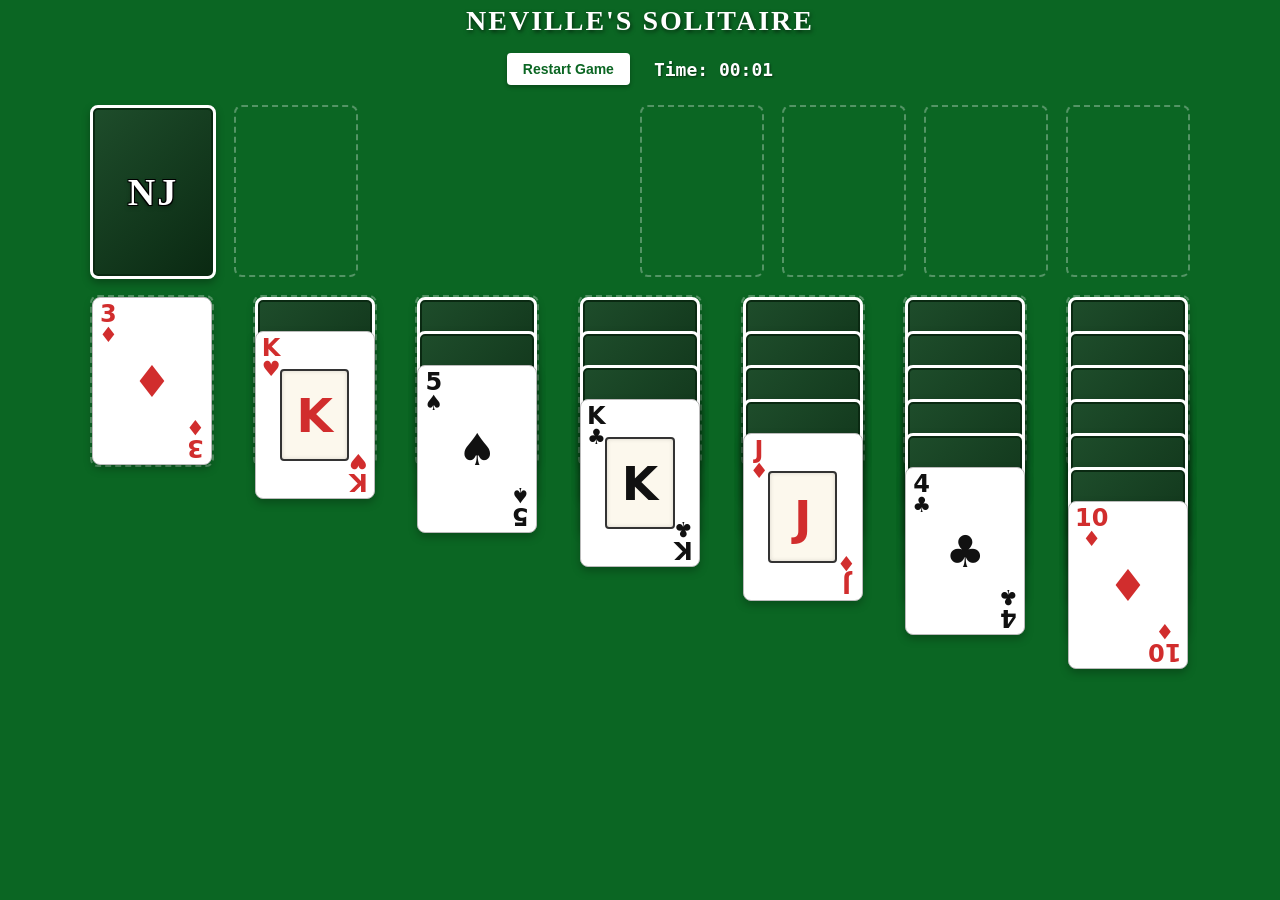
<file: index.html>
<!DOCTYPE html>
<html lang="en">
<head>
  <meta charset="UTF-8">
  <meta name="viewport" content="width=device-width, initial-scale=1.0">
  <title>Neville's Solitaire</title>
  <link rel="stylesheet" href="style.css">
</head>
<body>
  <div id="game-board">
    <h1 class="game-title">Neville's Solitaire</h1>

    <div class="controls-bar">
  <button id="restart-btn">Restart Game</button>
  <button id="autocomplete-btn" class="hidden">Auto-Complete</button>
  <div id="timer">Time: 00:00</div>
</div>

    <div class="top-row">
      <div class="deck-area">
        <div id="stock" class="pile card-back"></div>
        <div id="waste" class="pile"></div>
      </div>
      <div class="foundations">
        <div class="foundation pile" data-suit="hearts"></div>
        <div class="foundation pile" data-suit="diamonds"></div>
        <div class="foundation pile" data-suit="clubs"></div>
        <div class="foundation pile" data-suit="spades"></div>
      </div>
    </div>
    <div class="tableau">
      <div class="column pile" data-col="0"></div>
      <div class="column pile" data-col="1"></div>
      <div class="column pile" data-col="2"></div>
      <div class="column pile" data-col="3"></div>
      <div class="column pile" data-col="4"></div>
      <div class="column pile" data-col="5"></div>
      <div class="column pile" data-col="6"></div>
    </div>
  </div>

  <!-- Victory Overlay Banner -->
  <div id="win-modal" class="modal hidden">
    <div class="modal-content">
      <h2>🎉 Congratulations! 🎉</h2>
      <p>You solved the puzzle!</p>
      <button id="play-again-btn">Play Again?</button>
    </div>
  </div>

  <script src="app.js"></script>
</body>
</html>
</file>
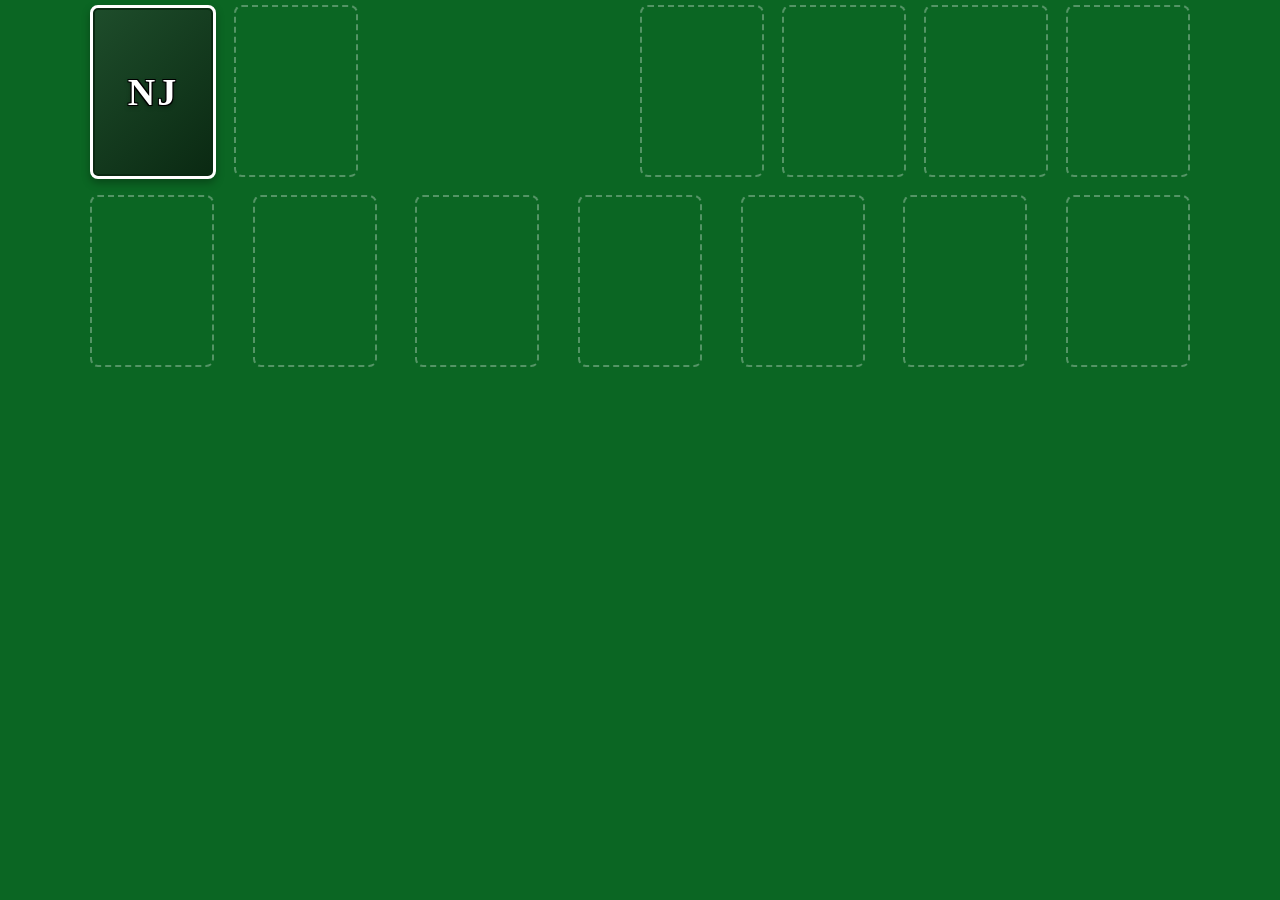
<file: gemini-code-1788591796322.html>
<!DOCTYPE html>
<html lang="en">
<head>
  <meta charset="UTF-8">
  <meta name="viewport" content="width=device-width, initial-scale=1.0">
  <title>Solitaire</title>
  <link rel="stylesheet" href="style.css">
</head>
<body>
  <div id="game-board">
    <div class="top-row">
      <div class="deck-area">
        <div id="stock" class="pile card-back"></div>
        <div id="waste" class="pile"></div>
      </div>
      <div class="foundations">
        <div class="foundation pile" data-suit="hearts"></div>
        <div class="foundation pile" data-suit="diamonds"></div>
        <div class="foundation pile" data-suit="clubs"></div>
        <div class="foundation pile" data-suit="spades"></div>
      </div>
    </div>
    <div class="tableau">
      <div class="column pile" data-col="0"></div>
      <div class="column pile" data-col="1"></div>
      <div class="column pile" data-col="2"></div>
      <div class="column pile" data-col="3"></div>
      <div class="column pile" data-col="4"></div>
      <div class="column pile" data-col="5"></div>
      <div class="column pile" data-col="6"></div>
    </div>
  </div>
  <script src="app.js"></script>
</body>
</html>
</file>
<file: style.css>
:root {
  --bg-color: #0b6623;
  /* Scaled up 50%: Width 80px -> 120px, Height 112px -> 168px */
  --card-width: 120px;
  --card-height: 168px;
}

body {
  background-color: var(--bg-color);
  margin: 0;
  display: flex;
  justify-content: center;
  align-items: flex-start; /* Keeps the board pulled to the top instead of centering vertically */
  min-height: 100vh;
  font-family: system-ui, -apple-system, sans-serif;
  user-select: none;
}

#game-board {
  display: flex;
  flex-direction: column;
  gap: 16px;
  width: 95%;
  max-width: 1100px;
  padding: 5px 20px 20px 20px; /* Reduced top padding from 5px to 2px */
}

.top-row, .tableau {
  display: flex;
  justify-content: space-between;
}

.deck-area, .foundations {
  display: flex;
  gap: 18px;
}

.pile {
  width: var(--card-width);
  height: var(--card-height);
  border: 2px dashed rgba(255, 255, 255, 0.3);
  border-radius: 8px;
  position: relative;
}

.card {
  width: var(--card-width);
  height: var(--card-height);
  background-color: #ffffff;
  border-radius: 8px;
  border: 1px solid #bbbbbb;
  box-shadow: 0 4px 8px rgba(0, 0, 0, 0.25);
  position: absolute;
  box-sizing: border-box;
  overflow: hidden;
  cursor: grab;
}

.card:active {
  cursor: grabbing;
}

/* Face Card Corner Indices */
.card-corner {
  position: absolute;
  display: flex;
  flex-direction: column;
  align-items: center;
  /* Scaled up 50%: 16px -> 24px */
  font-size: 24px;
  font-weight: bold;
  line-height: 0.9;
}

.top-left {
  top: 6px;
  left: 6px;
}

.bottom-right {
  bottom: 6px;
  right: 6px;
  transform: rotate(180deg);
}

.corner-suit {
  /* Scaled up 50%: 14px -> 21px */
  font-size: 21px;
}

/* Center Artwork / Pip Container */
.card-center {
  position: absolute;
  top: 28px;
  bottom: 28px;
  left: 18px;
  right: 18px;
  display: flex;
  justify-content: center;
  align-items: center;
  font-size: 44px;
}

/* Face Card Center Banner (J, Q, K) */
.face-art {
  border: 2px solid #333333;
  /* Reduced dimensions by 10% */
  width: 80%;
  height: 80%;
  /* Reduced font size by 10%: 52px -> 47px */
  font-size: 47px;
  font-weight: 900;
  background-color: #fcf8ed;
  border-radius: 4px;
  box-shadow: inset 0 0 4px rgba(0, 0, 0, 0.15);
  display: flex;
  justify-content: center;
  align-items: center;
}

/* Color Classes */
.red {
  color: #d12d2d;
}

.black {
  color: #111111;
}

/* Custom NJ Card Back */
.card-back {
  background: linear-gradient(135deg, #1e4d2b 0%, #0a2912 100%);
  border: 3px solid #ffffff;
  box-shadow: inset 0 0 0 2px #0a2912, 0 4px 8px rgba(0, 0, 0, 0.3);
  display: flex;
  justify-content: center;
  align-items: center;
}

.card-back::after {
  content: "NJ";
  font-family: "Georgia", "Times New Roman", serif;
  font-size: 38px;
  font-weight: 900;
  letter-spacing: 2px;
  color: #ffffff;
  text-shadow: 
    -1px -1px 0 #000,  
     1px -1px 0 #000,
    -1px  1px 0 #000,
     1px  1px 0 #000,
     0 2px 4px rgba(0,0,0,0.5);
}

.game-title {
  text-align: center;
  color: #ffffff;
  font-family: "Georgia", "Times New Roman", serif;
  font-size: 28px;
  font-weight: bold;
  letter-spacing: 2px;
  margin: 0;
  padding: 0; /* Removed top/bottom title padding */
  text-transform: uppercase;
  text-shadow: 1px 2px 4px rgba(0, 0, 0, 0.6);
}

/* Controls Bar */
.controls-bar {
  display: flex;
  justify-content: center;
  align-items: center;
  gap: 24px;
  margin-bottom: 4px;
}

#restart-btn, #play-again-btn {
  background-color: #ffffff;
  color: #0b6623;
  border: none;
  padding: 8px 16px;
  font-size: 14px;
  font-weight: bold;
  border-radius: 4px;
  cursor: pointer;
  box-shadow: 0 2px 4px rgba(0,0,0,0.3);
  transition: background-color 0.2s, transform 0.1s;
}

#restart-btn:hover, #play-again-btn:hover {
  background-color: #f0f0f0;
  transform: translateY(-1px);
}

#timer {
  color: #ffffff;
  font-family: monospace;
  font-size: 18px;
  font-weight: bold;
  text-shadow: 1px 1px 2px rgba(0,0,0,0.5);
}

/* Victory Overlay Modal */
.modal {
  position: fixed;
  top: 0;
  left: 0;
  width: 100vw;
  height: 100vh;
  background-color: rgba(0, 0, 0, 0.75);
  display: flex;
  justify-content: center;
  align-items: center;
  z-index: 1000;
}

.modal.hidden {
  display: none;
}

.modal-content {
  background: white;
  padding: 32px 48px;
  border-radius: 12px;
  text-align: center;
  box-shadow: 0 10px 25px rgba(0,0,0,0.5);
}

.modal-content h2 {
  margin-top: 0;
  color: #0b6623;
  font-size: 28px;
}

.modal-content p {
  font-size: 18px;
  color: #333;
  margin-bottom: 24px;
}

#play-again-btn {
  background-color: #0b6623;
  color: white;
  font-size: 16px;
  padding: 10px 24px;
}

/* Animation Transition for Auto-Complete */
.card.animating {
  transition: all 0.25s ease-in-out;
  z-index: 500 !important;
}

/* Auto-Complete Button Styling */
#autocomplete-btn {
  background-color: #ffd700;
  color: #111111;
  border: none;
  padding: 8px 16px;
  font-size: 14px;
  font-weight: bold;
  border-radius: 4px;
  cursor: pointer;
  box-shadow: 0 2px 4px rgba(0,0,0,0.3);
  transition: background-color 0.2s, transform 0.1s, opacity 0.2s;
}

#autocomplete-btn:hover {
  background-color: #ffca00;
  transform: translateY(-1px);
}

#autocomplete-btn.hidden {
  display: none;
}

#play-again-btn:hover {
  background-color: #084d1a;
}
</file>
